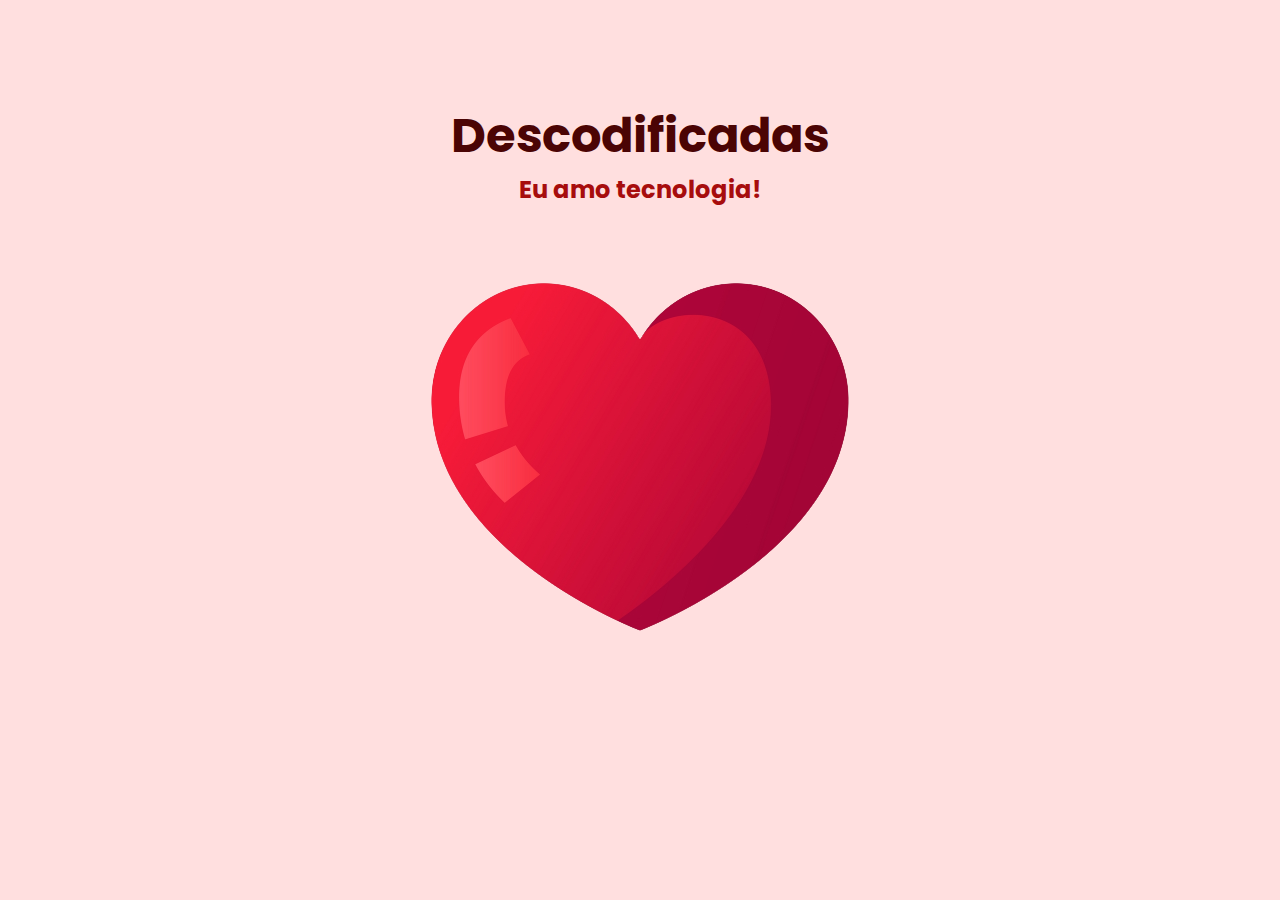
<file: atividade_animacoes/index.html>
<!DOCTYPE html>
<html lang="en">
<head>
    <meta charset="UTF-8">
    <meta name="viewport" content="width=device-width, initial-scale=1.0">
    <link rel="stylesheet" href="style.css">
    <title>Atividade - Animações</title>
</head>
<body>
    <h2>Descodificadas</h2>
    <h4>Eu amo tecnologia!</h4>
    <img src="heart.png" title="Descodificadas - Eu amo tecnologia!">
</body>
</html>
</file>
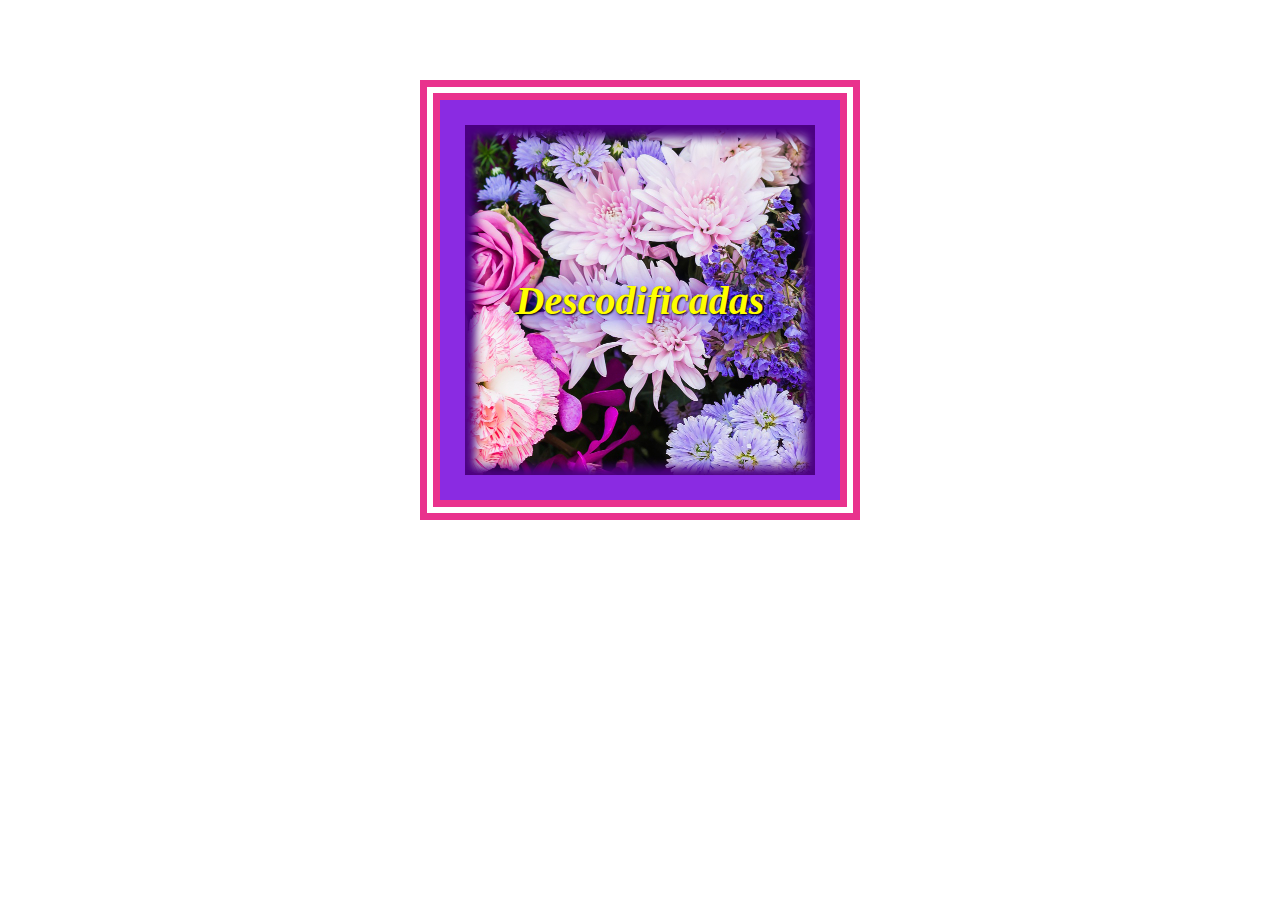
<file: atividade_boxmodel/index.html>
<!DOCTYPE html>
<html lang="en">
<head>
    <meta charset="UTF-8">
    <meta name="viewport" content="width=device-width, initial-scale=1.0">
    <link rel="stylesheet" href="style.css">
    <title>Atividade - Box Model</title>
</head>
<body>
    <section>
        <div class="florzinha">
            <h4>Descodificadas</h4>
        </div>
    </section>
</body>
</html>
</file>
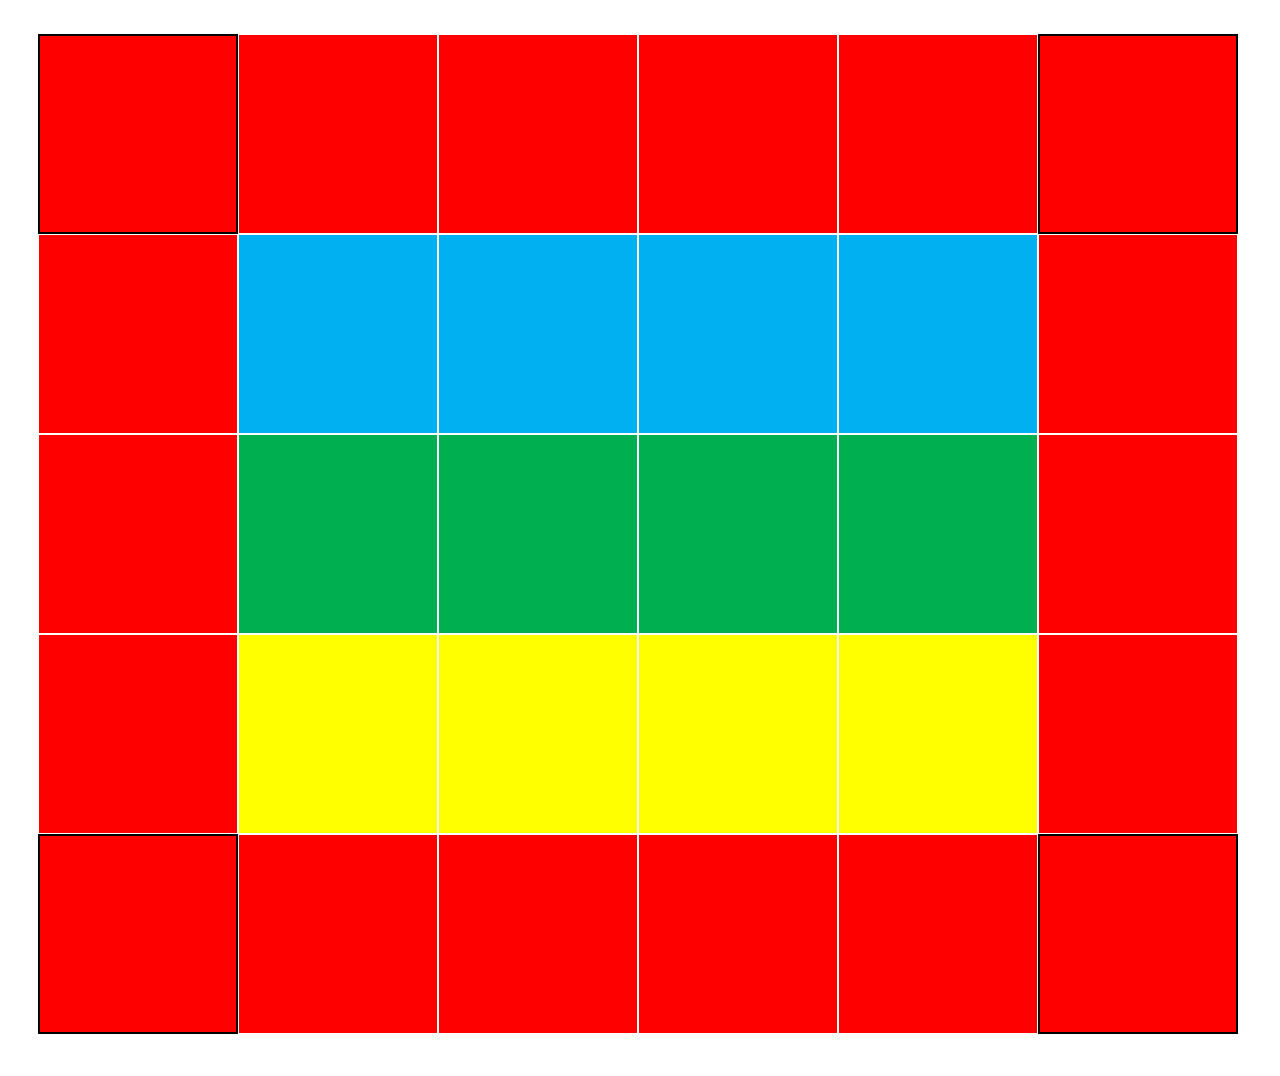
<file: atividade_seletores/index.html>
<!DOCTYPE html>
<html lang="en">
<head>
    <meta charset="UTF-8">
    <meta name="viewport" content="width=device-width, initial-scale=1.0">
    <link rel="stylesheet" href="style.css">
    <title>Atividade - Seletores</title>
</head>
<body>
    <section>
        <div id="borda" class="vermelho"></div>
        <div class="vermelho"></div>
        <div class="vermelho"></div>
        <div class="vermelho"></div>
        <div class="vermelho"></div>
        <div id="borda" class="vermelho"></div>
        <div class="vermelho"></div>
        <div class="azul"></div>
        <div class="azul"></div>
        <div class="azul"></div>
        <div class="azul"></div>
        <div class="vermelho"></div>
        <div class="vermelho"></div>
        <div class="verde"></div>
        <div class="verde"></div>
        <div class="verde"></div>
        <div class="verde"></div>
        <div class="vermelho"></div>
        <div class="vermelho"></div>
        <div class="amarelo"></div>
        <div class="amarelo"></div>
        <div class="amarelo"></div>
        <div class="amarelo"></div>
        <div class="vermelho"></div>
        <div id="borda" class="vermelho"></div>
        <div class="vermelho"></div>
        <div class="vermelho"></div>
        <div class="vermelho"></div>
        <div class="vermelho"></div>
        <div id="borda" class="vermelho"></div>
    </section>
</body>
</html>
</file>
<file: atividade_animacoes/style.css>
@import url('https://fonts.googleapis.com/css2?family=Poppins:wght@100;300;400;500;600;800&display=swap');

*{
    padding: 0;
    margin: 0;
    box-sizing: border-box;
    font-family: 'Poppins', sans-serif;
}

body{
    padding: 100px;
    background-color: #ffdfdf;
}

h2{
    font-size: 48px;
    text-align: center;
    color: #4b0404;
}

h4{
    font-size: 24px;
    text-align: center;
    color: #a70d0d;
}

img{
    display: block;
    margin: auto;
    animation: pulsar 1s linear infinite;
}

@keyframes pulsar{
    0% {
        opacity: 1;
        width: 50%;
    }
    50% {
        opacity: 0.2;
        width: 60%;
    }
    100% {
        opacity: 1;
        width: 50%;
    }
}
</file>
<file: atividade_boxmodel/style.css>
*{
    margin: 0;
    padding: 0;
    box-sizing: border-box;
}
section{
    display: flex;
    align-content: center;
    width: 400px;
    height: 400px;
    margin: 100px auto;
    background-color: blueviolet;
    outline: 20px double rgb(233, 50, 141);
}
.florzinha{
    display: flex;
    justify-content: center;
    align-items: center;
    width: 350px;
    height: 350px;
    background-image: url(rosa-e-flores-roxas.png);
    box-shadow: 0px 2px 10px 10px indigo inset;
    margin: auto;
}
h4{
    font-size: 40px;
    font-style: italic;
    text-align: center;
    color: yellow;
    text-shadow: 1px 1px 2px black, 2px 2px 25px blue;
}
</file>
<file: atividade_seletores/style.css>
*{
    margin: -2px;
    padding: 0;
    box-sizing: border-box;
}
div {
    display: inline-block;
    border: 1px solid white;
    border-collapse: collapse;
    width: 200px;
    height: 200px;
}
section{
    width: 1200px;
    height: 1000px;
    margin: 40px auto;
}
.vermelho{
    background-color: red;
}
.azul{
    background-color: #00B0F0;
}
.verde{
    background-color: #00B050;
}
.amarelo{
    background-color: yellow;
}
#borda{
    border: 2px solid black;
}
</file>
